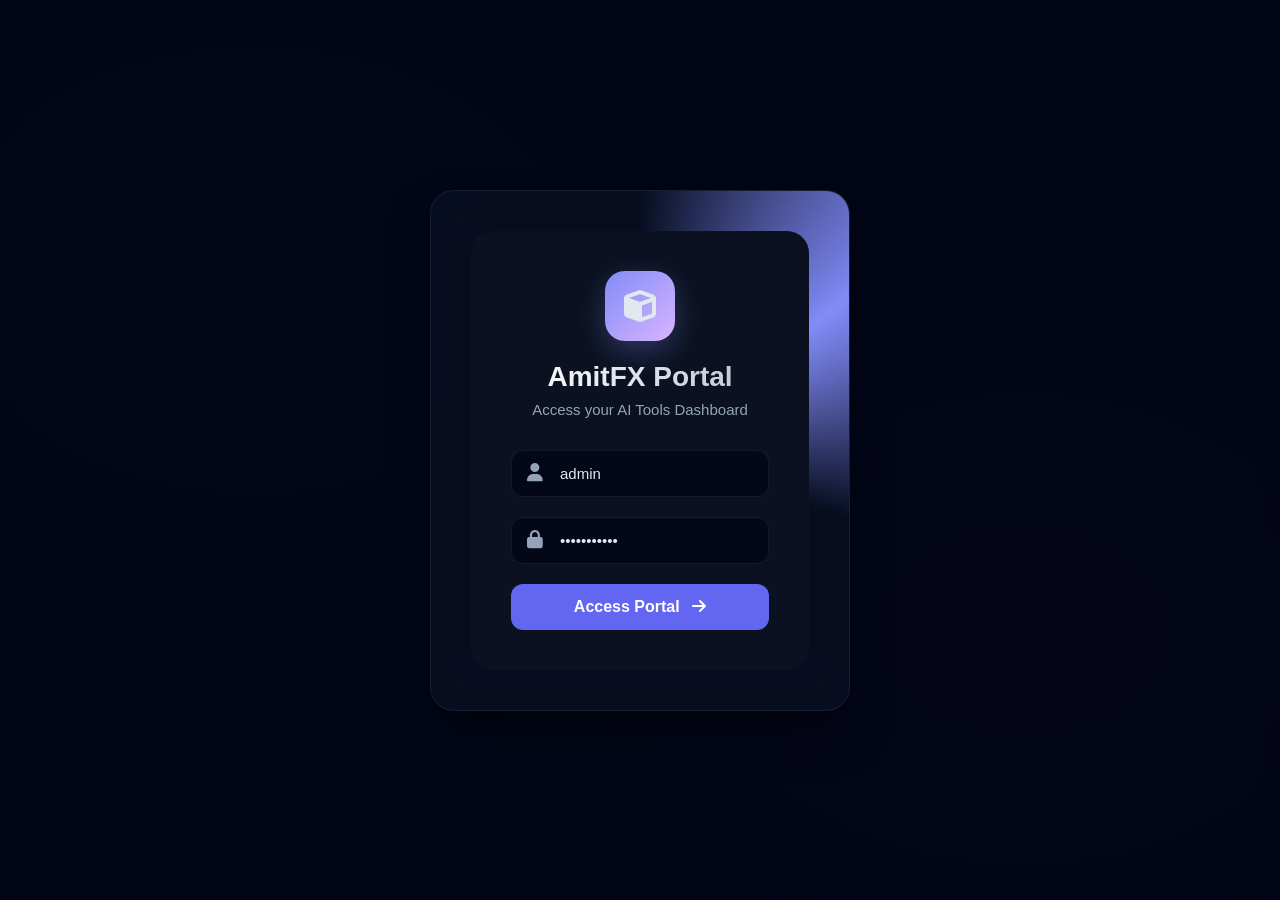
<file: index.html>
<!DOCTYPE html>
<html lang="en">
<head>
    <meta charset="UTF-8">
    <meta name="viewport" content="width=device-width, initial-scale=1.0">
    <title>AmitFX | AI Tools Portal</title>
    <link href="https://fonts.googleapis.comcom/css2?family=Inter:wght@300;400;500;600;700;800&family=Space+Grotesk:wght@500;700&display=swap" rel="stylesheet">
    <link rel="stylesheet" href="https://cdnjs.cloudflare.com/ajax/libs/font-awesome/6.4.0/css/all.min.css">
    
    <style>
        :root {
            --primary: #818cf8;
            --primary-dark: #6366f1;
            --secondary: #f472b6;
            --accent: #a78bfa;
            --dark: #020617; /* Deeper dark */
            --dark-light: #0f172a;
            --dark-card: #1e293b;
            --text: #e2e8f0;
            --text-muted: #94a3b8;
            --border: rgba(255, 255, 255, 0.07);
            
            --gradient-1: linear-gradient(135deg, #818cf8 0%, #d8b4fe 100%);
            --gradient-2: linear-gradient(135deg, #f472b6 0%, #fb923c 100%);
            --gradient-3: linear-gradient(135deg, #38bdf8 0%, #67e8f9 100%);
            --gradient-4: linear-gradient(135deg, #4ade80 0%, #86efac 100%);
            --gradient-5: linear-gradient(135deg, #fbbf24 0%, #fde047 100%);
            --gradient-6: linear-gradient(135deg, #a78bfa 0%, #c4b5fd 100%);
            --gradient-7: linear-gradient(135deg, #f87171 0%, #fb923c 100%);
            --gradient-8: linear-gradient(135deg, #60a5fa 0%, #7dd3fc 100%);
        }

        * { margin: 0; padding: 0; box-sizing: border-box; }

        body {
            font-family: 'Inter', sans-serif;
            background: var(--dark);
            color: var(--text);
            min-height: 100vh;
            overflow-x: hidden;
            position: relative;
        }

        /* Aurora Background */
        body::before {
            content: ""; position: fixed; top: 0; left: 0; width: 100vw; height: 100vh;
            background: radial-gradient(50% 50% at 20% 30%, hsla(222, 90%, 60%, 0.15), transparent), radial-gradient(50% 50% at 80% 70%, hsla(320, 90%, 60%, 0.15), transparent);
            z-index: -2; animation: aurora 25s linear infinite;
        }
        @keyframes aurora { 0% { transform: rotate(0deg) scale(1); } 50% { transform: rotate(180deg) scale(1.2); } 100% { transform: rotate(360deg) scale(1); } }

        /* --- SNOW EFFECT STYLES --- */
        #snow-container { position: fixed; top: 0; left: 0; width: 100%; height: 100%; pointer-events: none; z-index: -1; }
        .snowflake { position: absolute; background: white; border-radius: 50%; opacity: 0.8; animation: fall linear infinite; }
        @keyframes fall {
            to { transform: translateY(105vh) rotate(360deg); }
        }

        /* Login Screen */
        #login-overlay { position: fixed; inset: 0; background: rgba(2, 6, 23, 0.9); backdrop-filter: blur(10px); display: flex; justify-content: center; align-items: center; z-index: 10000; padding: 20px; }
        .login-card { background: rgba(15, 23, 42, 0.5); border: 1px solid var(--border); border-radius: 24px; padding: 40px; backdrop-filter: blur(20px); box-shadow: 0 25px 50px -12px rgba(0, 0, 0, 0.5); position: relative; overflow: hidden; max-width: 420px; width: 100%; }
        .login-card::before { content: ''; position: absolute; top: 50%; left: 50%; width: 200%; height: 200%; background: conic-gradient(transparent, var(--primary), transparent 30%); transform: translate(-50%, -50%); animation: borderRotate 4s linear infinite; }
        @keyframes borderRotate { to { transform: translate(-50%, -50%) rotate(360deg); } }
        .login-card > * { position: relative; z-index: 2; }
        .login-card-inner { background: #0b1120; border-radius: 22px; padding: 40px; }
        .login-header { text-align: center; margin-bottom: 32px; }
        .logo-icon { width: 70px; height: 70px; background: var(--gradient-1); border-radius: 20px; display: flex; align-items: center; justify-content: center; margin: 0 auto 20px; font-size: 32px; box-shadow: 0 10px 30px rgba(129, 140, 248, 0.3); animation: float 3s ease-in-out infinite; }
        @keyframes float { 0%, 100% { transform: translateY(0); } 50% { transform: translateY(-10px); } }
        .login-header h1 { font-family: 'Space Grotesk', sans-serif; font-size: 28px; font-weight: 700; margin-bottom: 8px; background: linear-gradient(90deg, #fff, #bdc5d4); -webkit-background-clip: text; -webkit-text-fill-color: transparent; }
        .login-header p { color: var(--text-muted); font-size: 15px; }
        .input-wrapper input { width: 100%; padding: 14px 16px 14px 48px; background: rgba(2, 6, 23, 0.8); border: 1px solid var(--border); border-radius: 12px; color: var(--text); font-size: 15px; transition: all 0.3s ease; }
        .input-wrapper input:focus { outline: none; border-color: var(--primary); box-shadow: 0 0 0 4px rgba(129, 140, 248, 0.1); }
        .input-group { margin-bottom: 20px; position: relative; }
        .input-icon { position: absolute; left: 16px; top: 50%; transform: translateY(-50%); color: var(--text-muted); font-size: 18px; }
        .login-btn { width: 100%; padding: 14px; background: var(--primary-dark); border: none; border-radius: 12px; color: white; font-size: 16px; font-weight: 600; cursor: pointer; transition: all 0.3s ease; position: relative; overflow: hidden; }
        .login-btn:hover { transform: translateY(-3px); box-shadow: 0 10px 20px rgba(99, 102, 241, 0.25); }
        #error-msg { background: rgba(239, 68, 68, 0.1); border: 1px solid rgba(239, 68, 68, 0.2); color: #fca5a5; padding: 12px; border-radius: 8px; font-size: 14px; margin-top: 16px; display: none; text-align: center; }
        #dashboard { display: none; min-height: 100vh; }
        .layout { display: flex; min-height: 100vh; }

        /* Sidebar */
        .sidebar { width: 280px; background: rgba(15, 23, 42, 0.5); backdrop-filter: blur(20px); border-right: 1px solid var(--border); padding: 24px; position: fixed; height: 100vh; overflow-y: auto; z-index: 100; }
        .brand { display: flex; align-items: center; gap: 12px; padding-bottom: 32px; border-bottom: 1px solid var(--border); margin-bottom: 24px; }
        .brand-icon { width: 45px; height: 45px; background: var(--gradient-1); border-radius: 12px; display: flex; align-items: center; justify-content: center; font-weight: 700; font-size: 20px; font-family: 'Space Grotesk', sans-serif; }
        .brand-text { font-family: 'Space Grotesk', sans-serif; font-size: 22px; font-weight: 700; }
        .brand-text span { color: var(--primary); }
        .nav-section { font-size: 11px; text-transform: uppercase; letter-spacing: 1.5px; color: var(--text-muted); margin: 24px 0 12px; font-weight: 600; }
        .nav-item { list-style: none; margin-bottom: 8px; }
        .nav-link { display: flex; align-items: center; gap: 12px; padding: 12px 16px; color: var(--text-muted); text-decoration: none; border-radius: 10px; transition: all 0.3s; font-size: 15px; font-weight: 500; cursor: pointer; position: relative; }
        .nav-link:hover, .nav-link.active { background: rgba(129, 140, 248, 0.1); color: var(--text); }
        .nav-link.active { color: var(--primary); font-weight: 700; }
        .nav-link.active::before { content: ''; width: 3px; height: 24px; background: var(--primary); position: absolute; left: -24px; top: 50%; transform: translateY(-50%); border-radius: 3px; }
        .nav-link i { width: 24px; font-size: 18px; }

        /* Main Content */
        .main-content { flex: 1; margin-left: 280px; padding: 48px; max-width: calc(100% - 280px); }
        .header { display: flex; justify-content: space-between; align-items: center; margin-bottom: 40px; }
        .page-title h1 { font-family: 'Space Grotesk', sans-serif; font-size: 36px; font-weight: 700; margin-bottom: 8px; background: linear-gradient(90deg, #fff, #bdc5d4); -webkit-background-clip: text; -webkit-text-fill-color: transparent; }
        .page-title p { color: var(--text-muted); font-size: 16px; }
        .user-menu { display: flex; align-items: center; gap: 24px; }
        .logout-btn { background: rgba(239, 68, 68, 0.1); color: #fca5a5; border: 1px solid rgba(239, 68, 68, 0.2); padding: 10px 20px; border-radius: 10px; cursor: pointer; font-size: 14px; font-weight: 600; transition: all 0.3s; display: flex; align-items: center; gap: 8px; }
        .logout-btn:hover { background: rgba(239, 68, 68, 0.2); transform: translateY(-2px); }
        
        /* --- SNOW TOGGLE SWITCH STYLES --- */
        .snow-toggle-container { display: flex; align-items: center; gap: 12px; }
        .snow-toggle-container i { font-size: 18px; color: var(--text-muted); }
        .snow-toggle { position: relative; display: inline-block; width: 50px; height: 26px; }
        .snow-toggle input { opacity: 0; width: 0; height: 0; }
        .slider { position: absolute; cursor: pointer; top: 0; left: 0; right: 0; bottom: 0; background-color: rgba(255,255,255,0.1); transition: .4s; border-radius: 34px; }
        .slider:before { position: absolute; content: ""; height: 20px; width: 20px; left: 3px; bottom: 3px; background-color: white; transition: .4s; border-radius: 50%; }
        input:checked + .slider { background-color: var(--primary); }
        input:checked + .slider:before { transform: translateX(24px); }


        /* Tools Grid & 3D Cards */
        .tools-grid { display: grid; grid-template-columns: repeat(auto-fill, minmax(350px, 1fr)); gap: 32px; margin-top: 32px; }
        .tool-card { background: #0f172a; border: 1px solid var(--border); border-radius: 20px; padding: 32px; position: relative; overflow: hidden; transition: transform 0.4s ease, box-shadow 0.4s ease; transform-style: preserve-3d; }
        .tool-card:hover { box-shadow: 0 30px 60px -10px rgba(0,0,0,0.4); }
        .tool-card .spotlight { position: absolute; top: 0; left: 0; right: 0; bottom: 0; background: radial-gradient(circle at var(--mouse-x) var(--mouse-y), rgba(255,255,255,0.06), transparent 30%); opacity: 0; transition: opacity 0.3s ease; z-index: 0; }
        .tool-card:hover .spotlight { opacity: 1; }
        .tool-card > * { position: relative; z-index: 1; transform: translateZ(20px); }
        .new-badge { position: absolute; top: 20px; right: 20px; background: var(--gradient-2); color: white; padding: 4px 10px; border-radius: 20px; font-size: 12px; font-weight: 700; text-transform: uppercase; letter-spacing: 0.5px; box-shadow: 0 0 15px rgba(244, 114, 182, 0.4); z-index: 2; }
        .tool-icon { width: 60px; height: 60px; border-radius: 16px; display: flex; align-items: center; justify-content: center; font-size: 28px; margin-bottom: 20px; background: rgba(255, 255, 255, 0.05); border: 1px solid var(--border); }
        .tool-card:nth-child(8n+1) .tool-icon { background: var(--gradient-1); color: white; box-shadow: 0 0 20px rgba(129, 140, 248, 0.4); }
        .tool-card:nth-child(8n+2) .tool-icon { background: var(--gradient-2); color: white; box-shadow: 0 0 20px rgba(244, 114, 182, 0.4); }
        .tool-card:nth-child(8n+3) .tool-icon { background: var(--gradient-3); color: white; box-shadow: 0 0 20px rgba(56, 189, 248, 0.4); }
        .tool-card:nth-child(8n+4) .tool-icon { background: var(--gradient-4); color: white; box-shadow: 0 0 20px rgba(52, 211, 153, 0.4); }
        .tool-card:nth-child(8n+5) .tool-icon { background: var(--gradient-5); color: white; box-shadow: 0 0 20px rgba(251, 191, 36, 0.4); }
        .tool-card:nth-child(8n+6) .tool-icon { background: var(--gradient-6); color: white; box-shadow: 0 0 20px rgba(167, 139, 250, 0.4); }
        .tool-card:nth-child(8n+7) .tool-icon { background: var(--gradient-7); color: white; box-shadow: 0 0 20px rgba(248, 113, 113, 0.4); }
        .tool-card:nth-child(8n) .tool-icon { background: var(--gradient-8); color: white; box-shadow: 0 0 20px rgba(96, 165, 250, 0.4); }
        .tool-title { font-family: 'Space Grotesk', sans-serif; font-size: 22px; font-weight: 700; margin-bottom: 12px; color: var(--text); }
        .tool-desc { color: var(--text-muted); font-size: 15px; line-height: 1.6; margin-bottom: 24px; min-height: 72px; }
        
        /* --- WIDER/CHUNKY BUTTON STYLE --- */
        .launch-btn { 
            display: inline-flex; align-items: center; gap: 10px; 
            padding: 16px 28px; /* Increased vertical padding */
            background: rgba(255, 255, 255, 0.03); border: 1px solid var(--border); 
            color: var(--text); text-decoration: none; border-radius: 12px; 
            font-weight: 700; /* Bolder font */
            font-size: 16px; /* Larger font */
            transition: all 0.3s; width: 100%; justify-content: center; 
        }
        .launch-btn:hover { background: rgba(255, 255, 255, 0.1); border-color: rgba(255,255,255,0.2); transform: translateY(-2px); }
        .launch-btn i { transition: transform 0.3s; }
        .launch-btn:hover i { transform: translateX(4px); }

        /* Search & Stats */
        .search-container { margin-bottom: 32px; }
        .search-box { position: relative; max-width: 500px; }
        .search-box input { width: 100%; padding: 14px 20px 14px 50px; background: #0f172a; border: 1px solid var(--border); border-radius: 12px; color: white; font-size: 15px; transition: all 0.3s; }
        .search-box input:focus { outline: none; border-color: var(--primary); box-shadow: 0 0 0 4px rgba(129, 140, 248, 0.1); }
        .search-box i { position: absolute; left: 18px; top: 50%; transform: translateY(-50%); color: var(--text-muted); }
        .stats-bar { display: flex; gap: 24px; margin-bottom: 32px; flex-wrap: wrap; }
        .stat-item { background: #0f172a; border: 1px solid var(--border); padding: 16px 24px; border-radius: 12px; display: flex; align-items: center; gap: 12px; }
        .stat-number { font-size: 24px; font-weight: 700; color: white; font-family: 'Space Grotesk', sans-serif; }
        .stat-label { font-size: 13px; color: var(--text-muted); text-transform: uppercase; letter-spacing: 1px; }

        /* Responsive */
        @media (max-width: 1024px) { .sidebar { transform: translateX(-100%); } .main-content { margin-left: 0; max-width: 100%; padding: 24px; } .tools-grid { grid-template-columns: 1fr; } }
        @media (max-width: 768px) { .header { flex-direction: column; align-items: flex-start; gap: 20px; } .page-title h1 { font-size: 28px; } .tool-desc { min-height: auto; } }
    </style>
</head>
<body>
    <div id="login-overlay">
        <div class="login-card">
            <div class="login-card-inner">
                <div class="login-header">
                    <div class="logo-icon"><i class="fas fa-cube"></i></div>
                    <h1>AmitFX Portal</h1>
                    <p>Access your AI Tools Dashboard</p>
                </div>
                <form onsubmit="event.preventDefault(); login();">
                    <div class="input-group"><div class="input-wrapper"><i class="fas fa-user input-icon"></i><input type="text" id="userid" placeholder="Username" value="admin" autocomplete="username"></div></div>
                    <div class="input-group"><div class="input-wrapper"><i class="fas fa-lock input-icon"></i><input type="password" id="password" placeholder="Password" value="aminehu@123" autocomplete="current-password"></div></div>
                    <button type="submit" class="login-btn"><span>Access Portal</span> <i class="fas fa-arrow-right" style="margin-left: 8px;"></i></button>
                </form>
                <div id="error-msg"><i class="fas fa-exclamation-circle"></i> Invalid credentials. Please try again.</div>
            </div>
        </div>
    </div>

    <div id="dashboard">
        <div class="layout">
            <aside class="sidebar">
                <div class="brand"><div class="brand-icon">AF</div><div class="brand-text">Amit<span>FX</span></div></div>
                <div class="nav-section">Menu</div>
                <ul><li class="nav-item"><a class="nav-link active"><i class="fas fa-th-large"></i><span>Dashboard</span></a></li><li class="nav-item"><a class="nav-link"><i class="fas fa-tools"></i><span>All Tools</span></a></li><li class="nav-item"><a class="nav-link"><i class="fas fa-history"></i><span>Recent</span></a></li></ul>
                <div class="nav-section">Settings</div>
                <ul><li class="nav-item"><a class="nav-link"><i class="fas fa-cog"></i><span>Preferences</span></a></li><li class="nav-item"><a class="nav-link" onclick="logout()"><i class="fas fa-sign-out-alt"></i><span>Logout</span></a></li></ul>
            </aside>
            <main class="main-content">
                <header class="header">
                    <div class="page-title"><h1>AI Tools Portal</h1><p>Access your premium AI creative suite</p></div>
                    <div class="user-menu">
                        <!-- Snow Toggle Switch -->
                        <div class="snow-toggle-container">
                            <i class="fas fa-snowflake"></i>
                            <label class="snow-toggle">
                                <input type="checkbox" id="snow-toggle-checkbox">
                                <span class="slider"></span>
                            </label>
                        </div>
                        <button class="logout-btn" onclick="logout()"><i class="fas fa-power-off"></i> Disconnect</button>
                    </div>
                </header>
                <div class="stats-bar"><div class="stat-item"><div><div class="stat-number">14</div><div class="stat-label">Total Tools</div></div></div><div class="stat-item"><div><div class="stat-number">AI</div><div class="stat-label">Powered</div></div></div><div class="stat-item"><div><div class="stat-number">100%</div><div class="stat-label">Active</div></div></div></div>
                <div class="search-container"><div class="search-box"><i class="fas fa-search"></i><input type="text" id="searchInput" placeholder="Search tools by name..." onkeyup="filterTools()"></div></div>
                <div class="tools-grid" id="toolsGrid">
                    <div class="tool-card" data-name="AI Voice Studio"><div class="spotlight"></div><div class="tool-icon"><i class="fas fa-microphone-alt"></i></div><h3 class="tool-title">AI Voice Studio</h3><p class="tool-desc">Advanced neural voice synthesis. Create realistic voiceovers and audio content with AI precision.</p><a href="https://gemini.google.com/share/125cca867de3" target="_blank" class="launch-btn"><span>Launch Studio</span><i class="fas fa-external-link-alt"></i></a></div>
                    <div class="tool-card" data-name="AI Portrait Studio Pro"><div class="spotlight"></div><div class="tool-icon"><i class="fas fa-portrait"></i></div><h3 class="tool-title">AI Portrait Studio Pro</h3><p class="tool-desc">Professional-grade AI portrait generation with high-resolution output. Perfect for creative projects.</p><a href="https://gemini.google.com/share/f014a15cdba6" target="_blank" class="launch-btn"><span>Open Studio</span><i class="fas fa-external-link-alt"></i></a></div>
                    <div class="tool-card" data-name="Photo & Voice Fusion"><div class="spotlight"></div><div class="tool-icon"><i class="fas fa-layer-group"></i></div><h3 class="tool-title">Photo & Voice Fusion</h3><p class="tool-desc">Synchronize visual and audio elements seamlessly. Create synchronized multimedia content.</p><a href="https://gemini.google.com/share/be8a2b7a275c" target="_blank" class="launch-btn"><span>Start Fusion</span><i class="fas fa-external-link-alt"></i></a></div>
                    <div class="tool-card" data-name="Viral Voice Generator"><div class="spotlight"></div><div class="tool-icon"><i class="fas fa-broadcast-tower"></i></div><h3 class="tool-title">Viral Voice Generator</h3><p class="tool-desc">Engineered for social media impact. Generate audio optimized for maximum engagement.</p><a href="https://gemini.google.com/share/e3c221c347b1" target="_blank" class="launch-btn"><span>Generate Now</span><i class="fas fa-external-link-alt"></i></a></div>
                    <div class="tool-card" data-name="Speak Easy English Creator"><div class="spotlight"></div><div class="tool-icon"><i class="fas fa-language"></i></div><h3 class="tool-title">Speak Easy English Creator</h3><p class="tool-desc">AI-powered language learning. Generate fluent, natural English audio for education and communication.</p><a href="https://gemini.google.com/share/ccf2be349fe5" target="_blank" class="launch-btn"><span>Create Content</span><i class="fas fa-external-link-alt"></i></a></div>
                    <div class="tool-card" data-name="Classic Story"><div class="spotlight"></div><div class="tool-icon"><i class="fas fa-book-open"></i></div><h3 class="tool-title">Classic Story</h3><p class="tool-desc">Literary AI that crafts compelling classic narratives. Access timeless storytelling templates.</p><a href="https://gemini.google.com/share/10efca8b6960" target="_blank" class="launch-btn"><span>Start Writing</span><i class="fas fa-external-link-alt"></i></a></div>
                    <div class="tool-card" data-name="Viral Card Studio"><div class="spotlight"></div><div class="new-badge">New</div><div class="tool-icon"><i class="fas fa-clone"></i></div><h3 class="tool-title">Viral Card Studio</h3><p class="tool-desc">Design and generate high-impact viral cards for social media. Perfect for quotes and announcements.</p><a href="https://gemini.google.com/share/0e4b3bc32593" target="_blank" class="launch-btn"><span>Viral Card Studio</span><i class="fas fa-external-link-alt"></i></a></div>
                    <div class="tool-card" data-name="Maya's Classroom"><div class="spotlight"></div><div class="new-badge">New</div><div class="tool-icon"><i class="fas fa-graduation-cap"></i></div><h3 class="tool-title">Maya's Classroom 🎓</h3><p class="tool-desc">An interactive AI-powered learning environment. Create educational content, lessons, and quizzes.</p><a href="https://gemini.google.com/share/993515dbd010" target="_blank" class="launch-btn"><span>MAYA'S CLASSROOM</span><i class="fas fa-external-link-alt"></i></a></div>
                    <div class="tool-card" data-name="AI News Video Creator"><div class="spotlight"></div><div class="new-badge">New</div><div class="tool-icon"><i class="fas fa-video"></i></div><h3 class="tool-title">AI News Video Creator</h3><p class="tool-desc">Transform text into dynamic news-style videos. Automate video production for reports and updates.</p><a href="https://gemini.google.com/share/2bd6c5dd9039" target="_blank" class="launch-btn"><span>AI News Video Creator</span><i class="fas fa-external-link-alt"></i></a></div>
                    <div class="tool-card" data-name="Viral Motivation Creator"><div class="spotlight"></div><div class="new-badge">New</div><div class="tool-icon"><i class="fas fa-fire"></i></div><h3 class="tool-title">Viral Motivation Creator</h3><p class="tool-desc">Generate motivational quotes and content designed to inspire and go viral on social platforms.</p><a href="https://gemini.google.com/share/b36a36657014" target="_blank" class="launch-btn"><span>Viral Motivation Creator</span><i class="fas fa-external-link-alt"></i></a></div>
                    <div class="tool-card" data-name="Health Motivation Card Mode"><div class="spotlight"></div><div class="new-badge">New</div><div class="tool-icon"><i class="fas fa-heartbeat"></i></div><h3 class="tool-title">Health Motivation Card</h3><p class="tool-desc">Create visually appealing health and wellness motivation cards. Share tips and affirmations.</p><a href="https://gemini.google.com/share/60942aa6b9a0" target="_blank" class="launch-btn"><span>Health Motivation Card</span><i class="fas fa-external-link-alt"></i></a></div>
                    
                    <!-- === NEW BUTTONS ADDED HERE === -->
                    <div class="tool-card" data-name="Viral History Studio"><div class="spotlight"></div><div class="new-badge">New</div><div class="tool-icon"><i class="fas fa-history"></i></div><h3 class="tool-title">Viral History Studio</h3><p class="tool-desc">Craft compelling historical narratives and content designed to go viral. Bring the past to life with AI.</p><a href="https://gemini.google.com/share/b784af09b72c" target="_blank" class="launch-btn"><span>Viral History Studio</span><i class="fas fa-external-link-alt"></i></a></div>
                    <div class="tool-card" data-name="FB Viral Post Master"><div class="spotlight"></div><div class="new-badge">New</div><div class="tool-icon"><i class="fab fa-facebook-square"></i></div><h3 class="tool-title">FB Viral Post Master</h3><p class="tool-desc">Generate and schedule high-engagement posts for Facebook. Master the algorithm and boost your reach with AI.</p><a href="https://gemini.google.com/share/8813ac1d99ac" target="_blank" class="launch-btn"><span>FB Viral Post Master</span><i class="fas fa-external-link-alt"></i></a></div>
                    <div class="tool-card" data-name="Instagram Viral Post Master"><div class="spotlight"></div><div class="new-badge">New</div><div class="tool-icon"><i class="fab fa-instagram"></i></div><h3 class="tool-title">Instagram Viral Post Master</h3><p class="tool-desc">Create visually stunning and algorithm-friendly posts for Instagram. Elevate your brand presence effortlessly.</p><a href="https://gemini.google.com/share/ad2c048b16b6" target="_blank" class="launch-btn"><span>Instagram Viral Post Master</span><i class="fas fa-external-link-alt"></i></a></div>
                </div>
            </main>
        </div>
    </div>

    <script>
        const snowToggle = document.getElementById('snow-toggle-checkbox');
        let snowInterval;

        // --- SNOW EFFECT FUNCTIONS ---
        function createSnowflake() {
            const container = document.getElementById('snow-container');
            if (!container) return;

            const snowflake = document.createElement('div');
            snowflake.classList.add('snowflake');

            const size = Math.random() * 4 + 2; // size between 2px and 6px
            snowflake.style.width = `${size}px`;
            snowflake.style.height = `${size}px`;
            snowflake.style.left = `${Math.random() * 100}vw`;
            snowflake.style.opacity = Math.random() * 0.7 + 0.3;
            
            const duration = Math.random() * 10 + 10; // duration between 10s and 20s
            snowflake.style.animationDuration = `${duration}s`;
            snowflake.style.animationDelay = `${Math.random() * 5}s`;

            container.appendChild(snowflake);

            setTimeout(() => {
                snowflake.remove();
            }, duration * 1000 + 5000);
        }

        function startSnow() {
            if (snowInterval) return;
            if (!document.getElementById('snow-container')) {
                const snowContainer = document.createElement('div');
                snowContainer.id = 'snow-container';
                document.body.appendChild(snowContainer);
            }
            snowInterval = setInterval(createSnowflake, 200);
            localStorage.setItem('snowEffect', 'enabled');
            snowToggle.checked = true;
        }

        function stopSnow() {
            clearInterval(snowInterval);
            snowInterval = null;
            const container = document.getElementById('snow-container');
            if (container) container.remove();
            localStorage.setItem('snowEffect', 'disabled');
            snowToggle.checked = false;
        }

        // --- CORE FUNCTIONS ---
        function login() {
            const u = document.getElementById('userid').value.trim();
            const p = document.getElementById('password').value.trim();
            
            if (u === "admin" && p === "aminehu@123") {
                document.getElementById('login-overlay').style.display = 'none';
                document.getElementById('dashboard').style.display = 'block';
                
                // Update total tools count dynamically
                const totalTools = document.querySelectorAll('.tool-card').length;
                document.querySelector('.stat-number').textContent = totalTools;

                document.querySelectorAll('.tool-card').forEach((card, index) => {
                    card.style.opacity = '0';
                    card.style.transform = 'translateY(30px) scale(0.95)';
                    setTimeout(() => {
                        card.style.transition = 'opacity 0.6s cubic-bezier(0.2, 0.8, 0.2, 1), transform 0.6s cubic-bezier(0.2, 0.8, 0.2, 1)';
                        card.style.opacity = '1';
                        card.style.transform = 'translateY(0) scale(1)';
                    }, 100 + index * 80);
                });

                // Check saved preference for snow
                if (localStorage.getItem('snowEffect') !== 'disabled') {
                    startSnow();
                } else {
                    snowToggle.checked = false;
                }

            } else {
                const error = document.getElementById('error-msg');
                error.style.display = 'block';
                setTimeout(() => error.style.display = 'none', 3000);
            }
        }

        function logout() {
            stopSnow();
            document.getElementById('login-overlay').style.display = 'flex';
            document.getElementById('dashboard').style.display = 'none';
            document.getElementById('userid').value = 'admin';
            document.getElementById('password').value = 'aminehu@123';
        }

        function filterTools() {
            const filter = document.getElementById('searchInput').value.toLowerCase();
            document.querySelectorAll('.tool-card').forEach(card => {
                const name = card.getAttribute('data-name').toLowerCase();
                card.style.display = name.includes(filter) ? 'block' : 'none';
            });
        }

        // --- EVENT LISTENERS ---

        // 3D Tilt + Spotlight Effect
        document.querySelectorAll('.tool-card').forEach(card => {
            const maxRotation = 8;
            card.addEventListener('mousemove', (e) => {
                const rect = card.getBoundingClientRect();
                const x = e.clientX - rect.left;
                const y = e.clientY - rect.top;
                const { width, height } = rect;
                const rotateX = maxRotation * ((y / height) - 0.5) * -1;
                const rotateY = maxRotation * ((x / width) - 0.5);
                card.style.transform = `perspective(1000px) rotateX(${rotateX}deg) rotateY(${rotateY}deg) scale3d(1.05, 1.05, 1.05)`;
                card.style.setProperty('--mouse-x', `${x}px`);
                card.style.setProperty('--mouse-y', `${y}px`);
            });
            card.addEventListener('mouseleave', () => {
                card.style.transform = 'perspective(1000px) rotateX(0) rotateY(0) scale3d(1, 1, 1)';
            });
        });

        // Enter key support for login
        document.getElementById('password').addEventListener('keypress', function(e) { if (e.key === 'Enter') login(); });
        
        // Snow Toggle Listener
        snowToggle.addEventListener('change', () => {
            if (snowToggle.checked) {
                startSnow();
            } else {
                stopSnow();
            }
        });
        
        // Initialize tool count on page load (for dashboard already visible scenarios)
        document.addEventListener('DOMContentLoaded', () => {
            const totalTools = document.querySelectorAll('.tool-card').length;
            document.querySelector('.stat-item .stat-number').textContent = totalTools;
        });

    </script>
</body>
</html>
</file>
